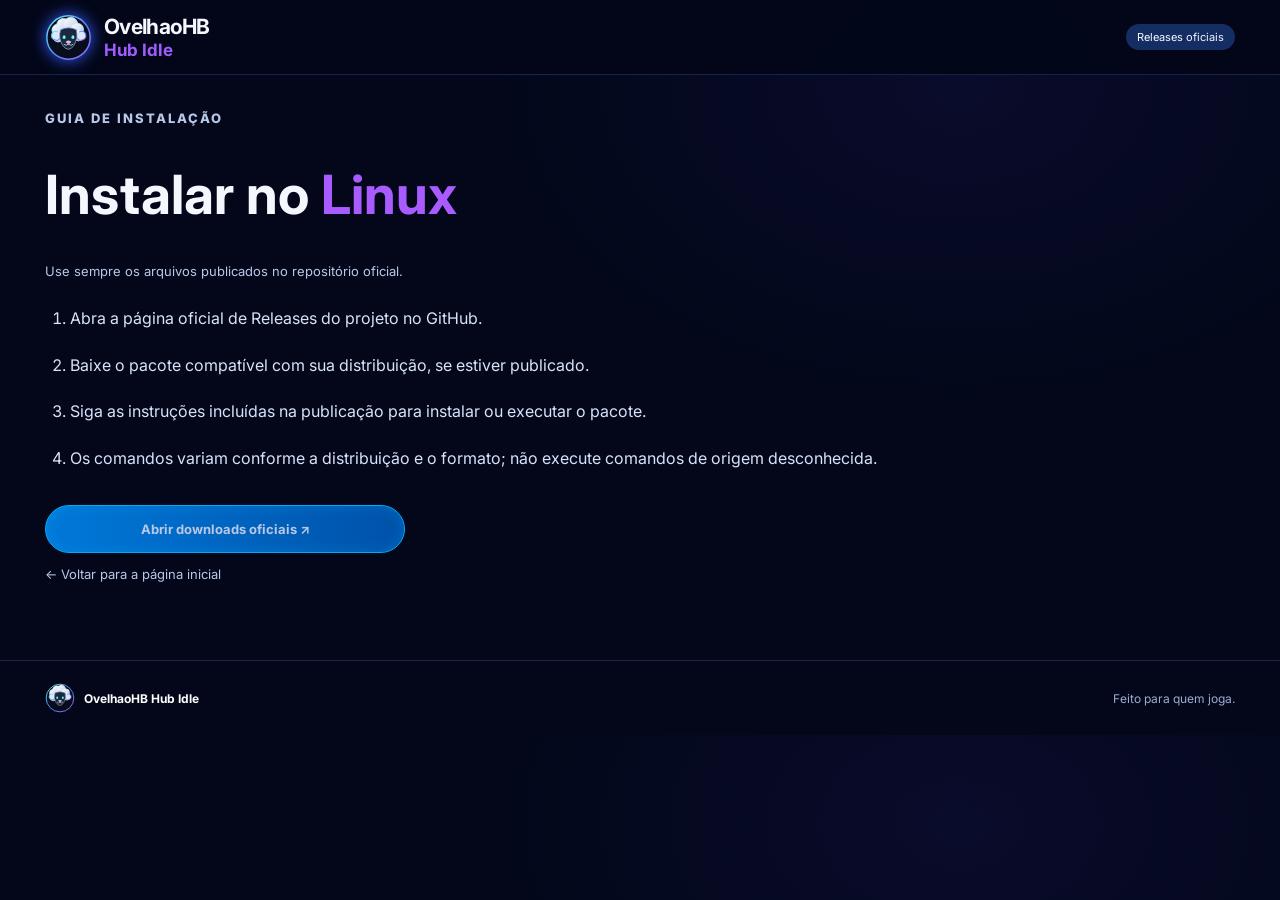
<file: tutoriais/linux.html>
<!doctype html><html lang="pt-BR"><head><meta charset="utf-8"><meta name="viewport" content="width=device-width,initial-scale=1"><title>Instalação Linux — OvelhaoHB Hub Idle</title><link rel="icon" href="../assets/ovelha-logo.svg" type="image/svg+xml"><link rel="stylesheet" href="../assets/style.css"></head><body><header class="topbar"><a class="brand" href="../index.html"><img src="../assets/ovelha-logo.svg" alt="Ovelha"><span><b>OvelhaoHB</b><strong>Hub Idle</strong></span></a><a class="release-pill" href="https://github.com/ovelhaohb/ovelhaohb-hub-idle/releases">Releases oficiais</a></header><main class="extra" style="min-height:65vh"><p class="eyebrow">GUIA DE INSTALAÇÃO</p><h1 style="font-size:clamp(32px,5vw,54px)">Instalar no <span style="color:#a85cff">Linux</span></h1><p>Use sempre os arquivos publicados no repositório oficial.</p><ol class="steps"><li>Abra a página oficial de Releases do projeto no GitHub.</li><li>Baixe o pacote compatível com sua distribuição, se estiver publicado.</li><li>Siga as instruções incluídas na publicação para instalar ou executar o pacote.</li><li>Os comandos variam conforme a distribuição e o formato; não execute comandos de origem desconhecida.</li></ol><p><a class="download-button" style="max-width:360px;margin-top:24px" href="https://github.com/ovelhaohb/ovelhaohb-hub-idle/releases">Abrir downloads oficiais ↗</a></p><p><a href="../index.html">← Voltar para a página inicial</a></p></main><footer><a class="footer-brand" href="../index.html"><img src="../assets/ovelha-logo.svg" alt=""> OvelhaoHB Hub Idle</a><span>Feito para quem joga.</span></footer></body></html>
</file>
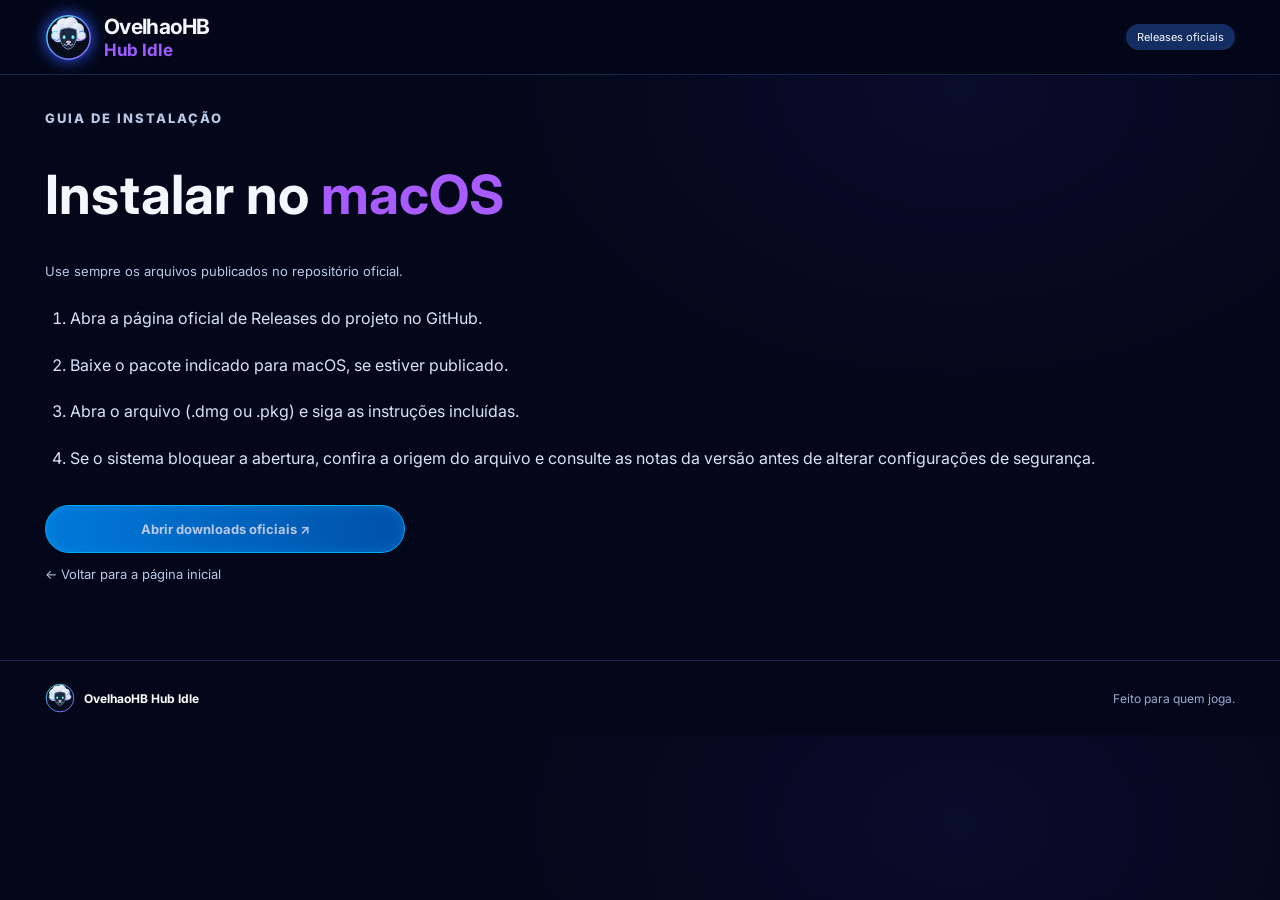
<file: tutoriais/macos.html>
<!doctype html><html lang="pt-BR"><head><meta charset="utf-8"><meta name="viewport" content="width=device-width,initial-scale=1"><title>Instalação macOS — OvelhaoHB Hub Idle</title><link rel="icon" href="../assets/ovelha-logo.svg" type="image/svg+xml"><link rel="stylesheet" href="../assets/style.css"></head><body><header class="topbar"><a class="brand" href="../index.html"><img src="../assets/ovelha-logo.svg" alt="Ovelha"><span><b>OvelhaoHB</b><strong>Hub Idle</strong></span></a><a class="release-pill" href="https://github.com/ovelhaohb/ovelhaohb-hub-idle/releases">Releases oficiais</a></header><main class="extra" style="min-height:65vh"><p class="eyebrow">GUIA DE INSTALAÇÃO</p><h1 style="font-size:clamp(32px,5vw,54px)">Instalar no <span style="color:#a85cff">macOS</span></h1><p>Use sempre os arquivos publicados no repositório oficial.</p><ol class="steps"><li>Abra a página oficial de Releases do projeto no GitHub.</li><li>Baixe o pacote indicado para macOS, se estiver publicado.</li><li>Abra o arquivo (.dmg ou .pkg) e siga as instruções incluídas.</li><li>Se o sistema bloquear a abertura, confira a origem do arquivo e consulte as notas da versão antes de alterar configurações de segurança.</li></ol><p><a class="download-button" style="max-width:360px;margin-top:24px" href="https://github.com/ovelhaohb/ovelhaohb-hub-idle/releases">Abrir downloads oficiais ↗</a></p><p><a href="../index.html">← Voltar para a página inicial</a></p></main><footer><a class="footer-brand" href="../index.html"><img src="../assets/ovelha-logo.svg" alt=""> OvelhaoHB Hub Idle</a><span>Feito para quem joga.</span></footer></body></html>
</file>
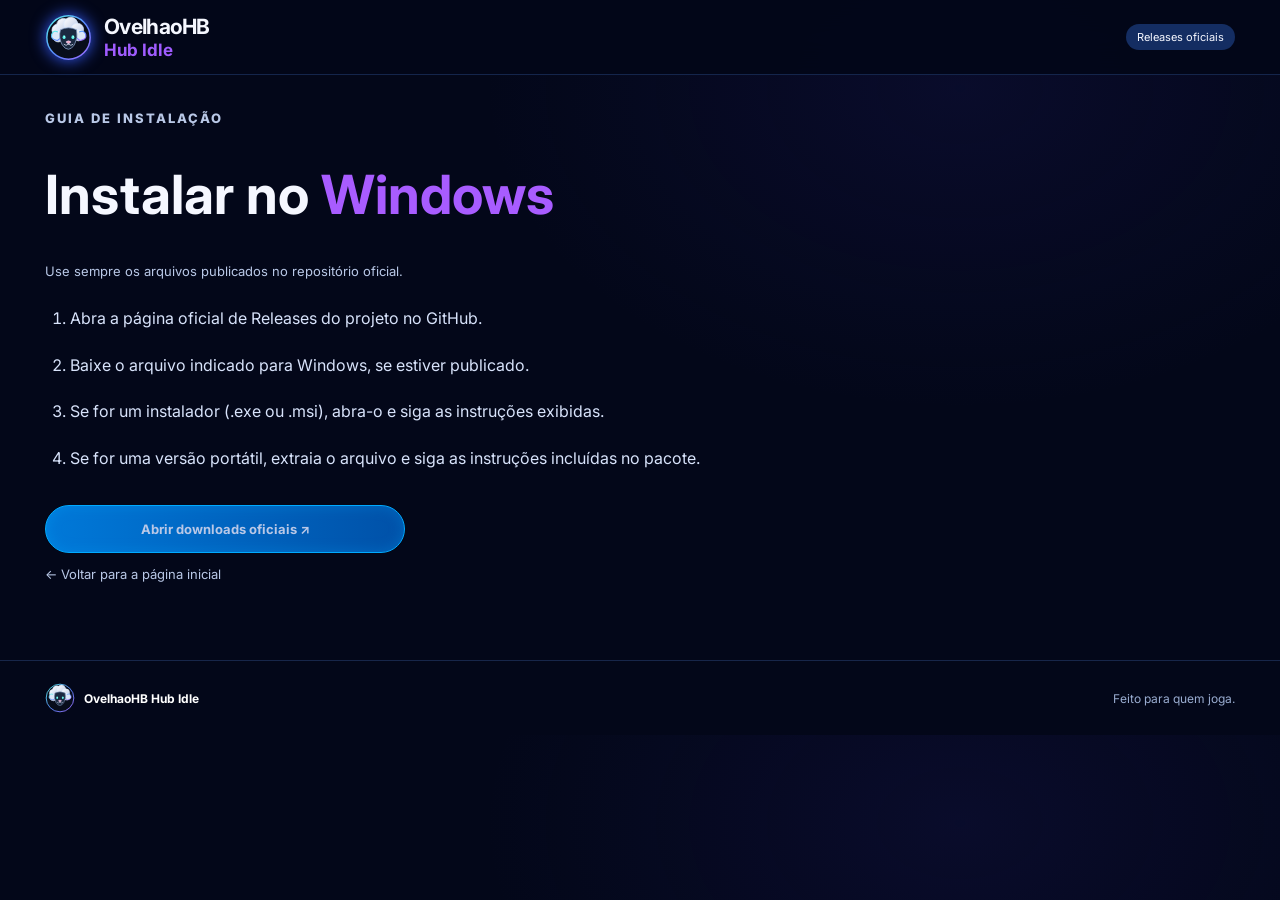
<file: tutoriais/windows.html>
<!doctype html><html lang="pt-BR"><head><meta charset="utf-8"><meta name="viewport" content="width=device-width,initial-scale=1"><title>Instalação Windows — OvelhaoHB Hub Idle</title><link rel="icon" href="../assets/ovelha-logo.svg" type="image/svg+xml"><link rel="stylesheet" href="../assets/style.css"></head><body><header class="topbar"><a class="brand" href="../index.html"><img src="../assets/ovelha-logo.svg" alt="Ovelha"><span><b>OvelhaoHB</b><strong>Hub Idle</strong></span></a><a class="release-pill" href="https://github.com/ovelhaohb/ovelhaohb-hub-idle/releases">Releases oficiais</a></header><main class="extra" style="min-height:65vh"><p class="eyebrow">GUIA DE INSTALAÇÃO</p><h1 style="font-size:clamp(32px,5vw,54px)">Instalar no <span style="color:#a85cff">Windows</span></h1><p>Use sempre os arquivos publicados no repositório oficial.</p><ol class="steps"><li>Abra a página oficial de Releases do projeto no GitHub.</li><li>Baixe o arquivo indicado para Windows, se estiver publicado.</li><li>Se for um instalador (.exe ou .msi), abra-o e siga as instruções exibidas.</li><li>Se for uma versão portátil, extraia o arquivo e siga as instruções incluídas no pacote.</li></ol><p><a class="download-button" style="max-width:360px;margin-top:24px" href="https://github.com/ovelhaohb/ovelhaohb-hub-idle/releases">Abrir downloads oficiais ↗</a></p><p><a href="../index.html">← Voltar para a página inicial</a></p></main><footer><a class="footer-brand" href="../index.html"><img src="../assets/ovelha-logo.svg" alt=""> OvelhaoHB Hub Idle</a><span>Feito para quem joga.</span></footer></body></html>
</file>
<file: assets/style.css>
@import url('https://fonts.googleapis.com/css2?family=Inter:wght@400;500;600;700;800;900&display=swap');
:root{--bg:#030719;--text:#f5f7ff;--muted:#b9c8e7}*{box-sizing:border-box}html{scroll-behavior:smooth;scroll-padding-top:85px}body{margin:0;background:radial-gradient(ellipse at 75% 12%,rgba(38,35,132,.17),transparent 35%),var(--bg);color:var(--text);font-family:Inter,system-ui,sans-serif}a{color:inherit;text-decoration:none}.topbar{height:75px;padding:0 max(calc((100vw - 1190px)/2),24px);display:flex;align-items:center;justify-content:space-between;border-bottom:1px solid #14254b;background:rgba(3,7,25,.95);position:sticky;top:0;z-index:10;backdrop-filter:blur(18px)}.brand{display:flex;align-items:center;gap:12px;min-width:230px}.brand img{width:47px;height:47px;filter:drop-shadow(0 0 8px #365cff)}.brand span{display:grid;line-height:1.1}.brand b{font-size:21px;letter-spacing:-.7px}.brand strong{font-size:17px;color:#a05cff;margin-top:3px}.nav{display:flex;align-items:center;gap:27px;height:100%}.nav a{height:100%;display:flex;align-items:center;gap:9px;color:#c4d0ec;font-size:14px;position:relative;white-space:nowrap}.nav a.active{color:white}.nav a.active:after{content:"";position:absolute;bottom:0;left:0;right:0;height:4px;border-radius:5px 5px 0 0;background:linear-gradient(90deg,#178bff,#a000ff);box-shadow:0 0 14px #9b36ff}.top-actions{display:flex;align-items:center;gap:10px;font-size:13px}.release-pill{padding:6px 11px;border-radius:18px;background:#142d62;font-size:11px}.menu-toggle{display:none;background:none;border:0;color:white;font-size:25px}.hero{max-width:1190px;margin:auto;min-height:405px;display:grid;grid-template-columns:48% 52%;align-items:center;position:relative;overflow:hidden}.hero-copy{padding:42px 0 35px 8px;z-index:1}.eyebrow{color:#6664ff;font-size:15px;font-weight:800;letter-spacing:2px;margin:0 0 10px}.hero h1{font-size:68px;line-height:1.03;letter-spacing:-3px;margin:0 0 14px;font-weight:900}.hero h1 span{background:linear-gradient(90deg,#a000ff,#197bff);background-clip:text;color:transparent}.hero-description{font-size:17px;line-height:1.65;color:#c7d5f2;max-width:520px;margin:0}.benefits{display:flex;gap:28px;margin-top:27px}.benefits>div{display:flex;align-items:center;gap:10px;color:#d5e0fb;font-size:12px;line-height:1.45}.benefits i{width:45px;height:45px;border-radius:50%;background:#100b30;display:grid;place-items:center;color:#a53dff;font-size:26px;font-style:normal}.hero-art{height:405px;position:relative;display:flex;align-items:center;justify-content:center}.hero-art:before{content:"";position:absolute;inset:0;background:linear-gradient(90deg,var(--bg),transparent 24%,transparent 78%,var(--bg)),repeating-linear-gradient(130deg,transparent 0 65px,rgba(25,80,255,.09) 67px 69px,transparent 72px 115px)}.hero-art img{position:relative;width:min(100%,535px);height:390px;object-fit:contain;z-index:2;filter:drop-shadow(0 0 24px rgba(85,35,255,.35))}.hero-glow{position:absolute;width:330px;height:330px;border-radius:50%;background:#1428b9;filter:blur(85px);opacity:.28}.orbit{position:absolute;border-radius:50%;border:4px solid transparent;z-index:1}.orbit-one{width:330px;height:330px;border-top-color:#a000ff;border-right-color:#176eff;transform:rotate(-25deg);box-shadow:0 0 18px #551bff}.orbit-two{width:285px;height:285px;border-left-color:#672cff;border-bottom-color:#00baff;transform:rotate(22deg);opacity:.7}.section{border-top:1px solid #14244a}.downloads{padding:30px max(calc((100vw - 1190px)/2),24px) 24px}.section-heading{display:flex;align-items:center;justify-content:center;gap:45px}.section-heading>span{height:1px;width:190px;background:linear-gradient(90deg,#146fff,#a000ff)}.section-heading h2{font-size:29px;letter-spacing:-1px;margin:0;white-space:nowrap}.section-heading em{font-style:normal;background:linear-gradient(90deg,#7b7cff,#a000ff);background-clip:text;color:transparent}.section-subtitle{text-align:center;color:#bdcbea;font-size:14px;margin:12px 0 26px}.os-grid{display:grid;grid-template-columns:repeat(3,1fr);gap:21px}.os-card{border:2px solid;border-radius:16px;padding:22px 22px 19px;background:linear-gradient(135deg,rgba(0,115,255,.08),rgba(2,9,28,.8));min-height:213px}.windows{border-color:#009dff}.macos{border-color:#a000ff;background:linear-gradient(135deg,rgba(136,0,255,.09),rgba(2,9,28,.8))}.linux{border-color:#00e9bb;background:linear-gradient(135deg,rgba(0,233,187,.08),rgba(2,9,28,.8))}.os-top{display:flex;align-items:center;gap:25px;min-height:64px;margin-bottom:18px}.os-top h3{font-size:21px;margin:0 0 5px}.os-top p{font-size:12px;color:#c7d5f2;margin:0}.windows-icon{width:68px;height:57px;display:grid;grid-template-columns:1fr 1fr;grid-template-rows:1fr 1fr;gap:3px;transform:skewY(-7deg);flex-shrink:0}.windows-icon i{background:#00aaff}.apple-icon,.linux-icon{width:68px;height:64px;display:flex;align-items:center;justify-content:center;flex-shrink:0}.apple-icon svg{width:60px;height:60px;fill:#d5def2}.linux-icon svg{width:58px;height:64px;fill:#d5def2;stroke:#d5def2;stroke-width:1.3}.download-button{height:48px;border-radius:30px;display:flex;align-items:center;justify-content:center;font-weight:700;font-size:13px;background:linear-gradient(90deg,#0079d9,#0051a8);border:1px solid #00aaff;box-shadow:inset 0 0 14px rgba(0,174,255,.25);transition:transform .2s,filter .2s}.macos .download-button{background:linear-gradient(90deg,#9000ee,#4c0098);border-color:#d000ff}.linux .download-button{background:linear-gradient(90deg,#009f94,#006a68);border-color:#00e9c0}.download-button:hover{transform:translateY(-2px);filter:brightness(1.18)}.tutorial-link{display:block;text-align:center;margin-top:16px;font-size:12px;color:#56dfff}.macos .tutorial-link{color:#d05cff}.linux .tutorial-link{color:#00e9ce}.asset-note{font-size:11px;color:#a8b9db;text-align:center;margin:8px 0 0}.release-status{text-align:center;font-size:11px;color:#8093b8;margin:15px 0 0}.about{padding:30px max(calc((100vw - 1190px)/2),24px);display:grid;grid-template-columns:2.1fr 1fr 1fr 1fr 1.35fr;gap:24px;align-items:stretch}.about-intro h2{font-size:16px;margin:9px 0 17px}.about-intro h2 span{font-size:28px;color:#a000ff;vertical-align:middle;margin-right:10px}.about-intro p{font-size:12px;line-height:1.9;color:#b9c8e7;margin:0}.about-intro b{color:#4fcfff}.feature{border-left:1px solid #17274b;padding:5px 0 0 24px}.feature-icon{color:#a000ff;font-size:29px}.feature h3{font-size:13px;margin:7px 0}.feature p{font-size:11px;line-height:1.7;color:#aebfdf;margin:0}.community-card{border:1px solid #5015a4;border-radius:12px;padding:15px;display:flex;align-items:flex-start;gap:10px;background:linear-gradient(130deg,rgba(87,0,180,.1),rgba(3,7,25,.7))}.community-card img{width:48px;height:48px;flex-shrink:0}.community-card span{display:grid;gap:7px}.community-card b{font-size:12px;color:#bd69ff}.community-card small{font-size:10px;color:#c0cbed}.community-card strong{font-size:13px;font-style:italic;color:#bd4dff;margin-top:8px}.extra{max-width:1190px;margin:auto;padding:35px 0}.extra h2{font-size:23px;margin:0 0 8px}.extra>p{color:var(--muted);font-size:13px}.tutorial-grid{display:grid;grid-template-columns:repeat(3,1fr);gap:15px;margin-top:20px}.tutorial-grid a{padding:17px 20px;border:1px solid #293c70;border-radius:10px;background:#081129}.tutorial-grid span{float:right;color:#a95cff}.faq details{border-bottom:1px solid #1b2b50;padding:16px 0;color:#e8eeff}.faq summary{cursor:pointer;font-weight:600;font-size:14px}.faq details p{color:var(--muted);font-size:13px;line-height:1.6}footer{border-top:1px solid #17264a;display:flex;justify-content:space-between;align-items:center;padding:22px max(calc((100vw - 1190px)/2),24px);color:#9aadd1;font-size:12px}.footer-brand{display:flex;align-items:center;gap:9px;color:white;font-weight:700}.footer-brand img{width:30px;height:30px}footer>a:last-child{color:#67dfff}.steps{color:#d8e3fb;line-height:1.9;padding-left:25px}.steps li{padding:8px 0}@media(max-width:1050px){.brand{min-width:auto}.nav{gap:14px}.top-actions{display:none}.hero{padding:0 24px}.hero h1{font-size:56px}.about{grid-template-columns:2fr 1fr 1fr}.community-card{grid-column:span 3}}@media(max-width:760px){.topbar{height:68px;padding:0 17px}.brand img{width:42px;height:42px}.brand b{font-size:18px}.brand strong{font-size:15px}.menu-toggle{display:block}.nav{display:none;position:absolute;top:67px;left:0;right:0;height:auto;background:#050b20;padding:12px 20px 20px;flex-direction:column;align-items:stretch;gap:0;border-bottom:1px solid #263867}.nav.open{display:flex}.nav a{height:auto;padding:13px 5px}.nav a.active:after{display:none}.hero{display:flex;flex-direction:column;align-items:stretch;padding:28px 20px 0;min-height:auto}.hero-copy{padding:0}.eyebrow{font-size:12px}.hero h1{font-size:51px}.hero-description{font-size:15px}.benefits{gap:12px;justify-content:space-between}.benefits>div{gap:7px;font-size:10px}.benefits i{width:36px;height:36px;font-size:21px}.hero-art{height:285px;margin-top:8px}.hero-art img{height:285px}.orbit-one{width:240px;height:240px}.orbit-two{width:205px;height:205px}.downloads{padding:25px 18px}.section-heading{gap:12px}.section-heading>span{width:35px}.section-heading h2{font-size:21px}.section-subtitle{font-size:12px;line-height:1.6}.os-grid{grid-template-columns:1fr;gap:14px}.os-card{min-height:auto;padding:18px}.os-top{margin-bottom:15px}.about{padding:25px 20px;grid-template-columns:1fr 1fr;gap:20px}.about-intro{grid-column:span 2}.feature{padding-left:14px}.community-card{grid-column:span 2}.extra{margin:0 20px;padding:28px 0}.tutorial-grid{grid-template-columns:1fr}footer{padding:20px;gap:12px;flex-wrap:wrap}footer span{display:none}}
/* Badge contador de visitas */
.visitor-counter{display:flex;align-items:center;justify-content:center;gap:10px;padding:9px 13px;border:1px solid rgba(160,0,255,.55);border-radius:12px;background:linear-gradient(135deg,rgba(87,0,180,.16),rgba(0,180,255,.07));box-shadow:inset 0 0 16px rgba(87,0,255,.08),0 0 18px rgba(87,0,255,.06);min-height:54px}
.visitor-counter-title{display:flex;align-items:center;gap:7px;color:#d7ddff;font-size:10px;font-weight:800;letter-spacing:1px;white-space:nowrap}
.visitor-pulse{width:7px;height:7px;display:inline-block;background:#00e9bb;border-radius:50%;box-shadow:0 0 9px #00e9bb}
.visitor-badge-img{display:block;min-width:76px;min-height:20px;max-width:150px;object-fit:contain;border-radius:4px}
.visitor-counter-note{font-size:9px;color:#8395bc;white-space:nowrap}
@media(max-width:760px){.visitor-counter{order:3;width:100%;justify-content:center}.footer-brand{order:1}footer>a:last-child{order:2}}
</file>
